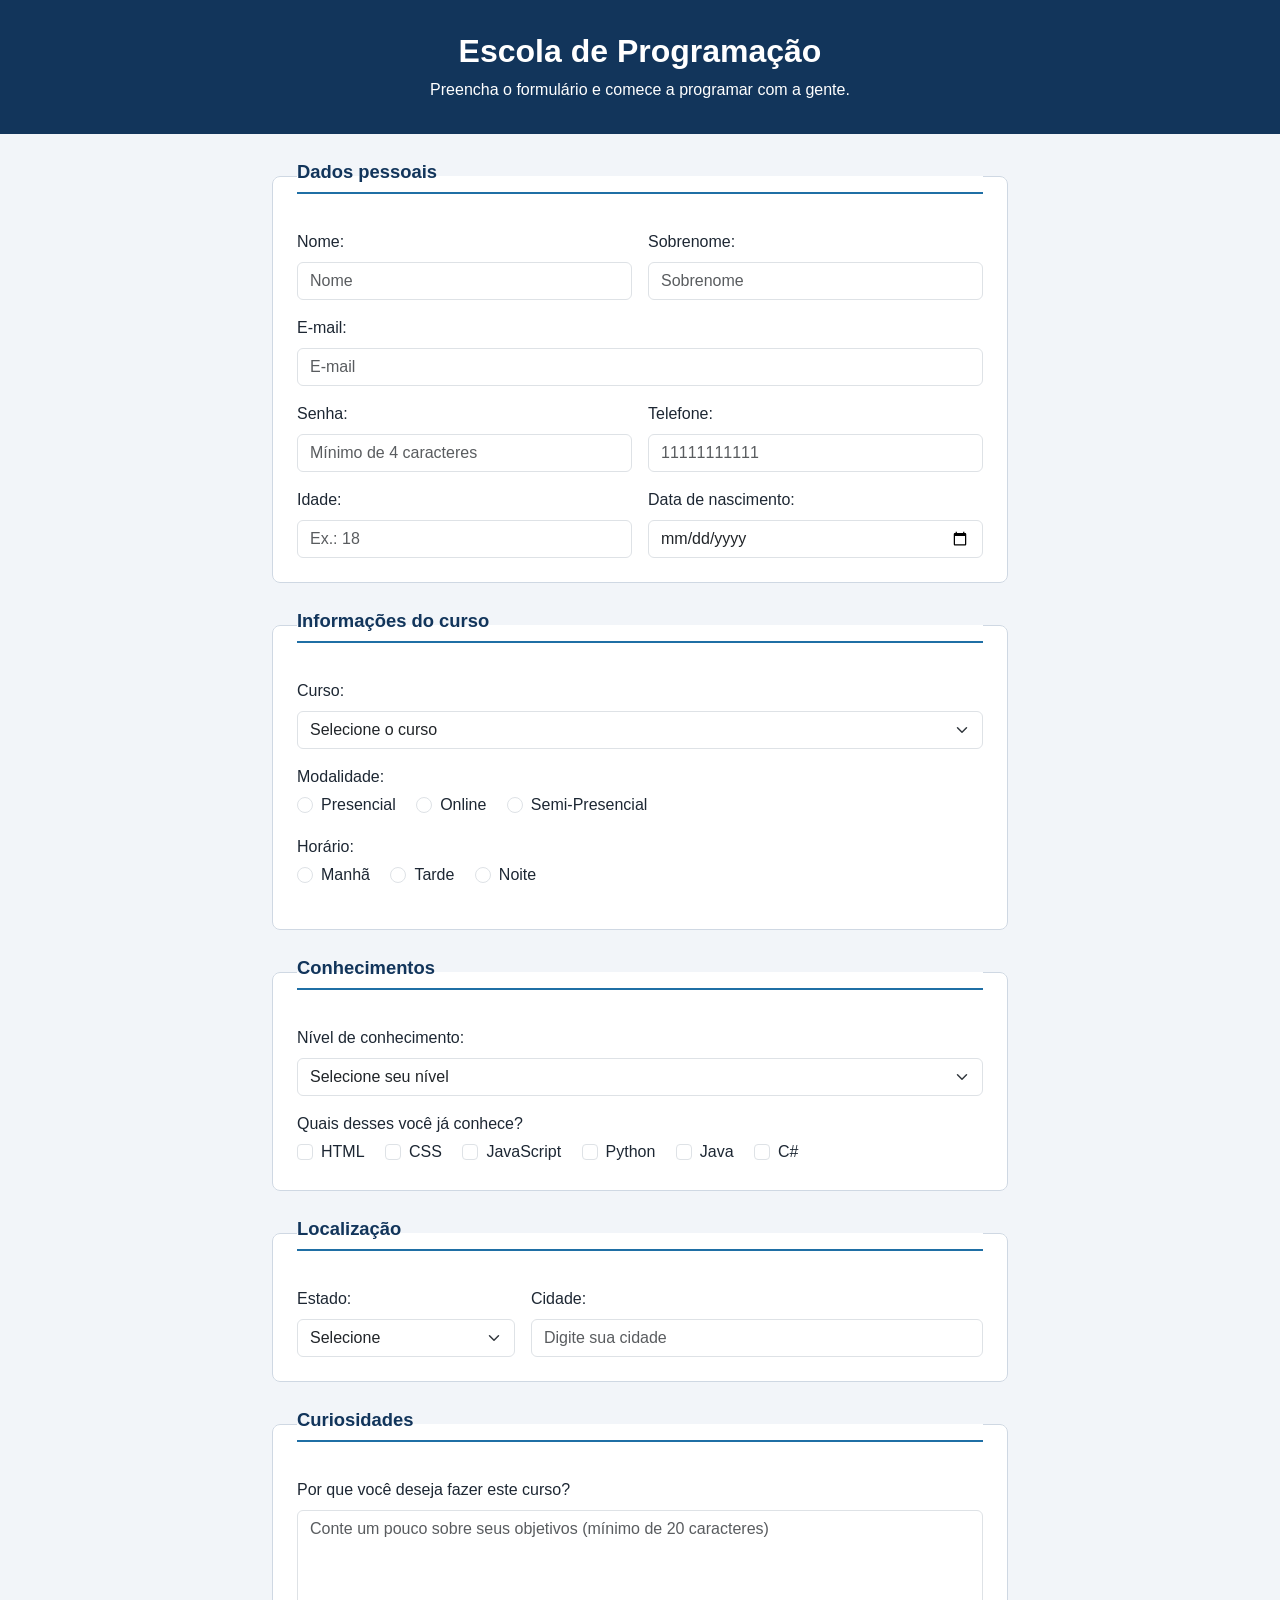
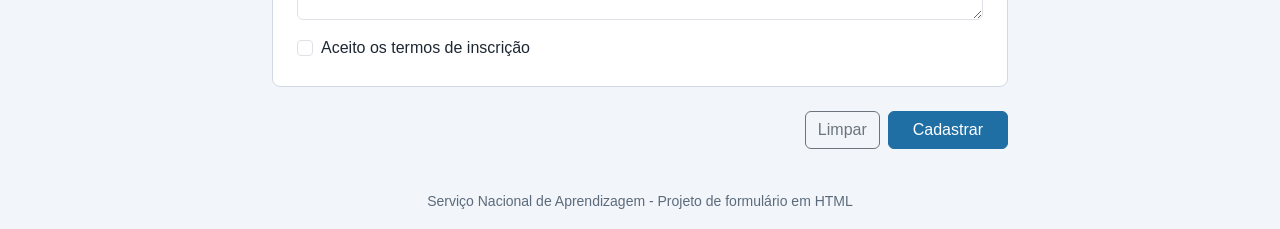
<file: index.html>
<!DOCTYPE html>
<html lang="pt-BR">
<head>
    <meta charset="UTF-8">
    <meta name="viewport" content="width=device-width, initial-scale=1.0">
    <title>Inscrição - Escola de Programação</title>

    <!-- Bootstrap 5 (CSS) pelo CDN -->
    <link
        href="https://cdn.jsdelivr.net/npm/bootstrap@5.3.3/dist/css/bootstrap.min.css"
        rel="stylesheet">

    <!-- Nosso CSS (vem depois do Bootstrap para poder sobrescrever) -->
    <link rel="stylesheet" href="style.css">
</head>
<body>

    <header class="topo text-center">
        <h1>Escola de Programação</h1>
        <p class="mb-0">Preencha o formulário e comece a programar com a gente.</p>
    </header>

    <main class="container my-4">
        <div class="row justify-content-center">
            <div class="col-12 col-lg-8">

                
                <form action="#" method="post">

                   
                    <fieldset class="grupo">
                        <legend>Dados pessoais</legend>

                        <div class="row g-3">
                            <div class="col-md-6">
                                <label for="nome" class="form-label">Nome:</label>
                                <input type="text" class="form-control" id="nome" name="nome"
                                    placeholder="Nome" maxlength="70" required>
                            </div>

                            <div class="col-md-6">
                                <label for="sobrenome" class="form-label">Sobrenome:</label>
                                <input type="text" class="form-control" id="sobrenome" name="sobrenome"
                                    placeholder="Sobrenome" maxlength="70" required>
                            </div>

                            <div class="col-12">
                                <label for="email" class="form-label">E-mail:</label>
                                <input type="email" class="form-control" id="email" name="email"
                                    placeholder="E-mail" required>
                            </div>

                            <div class="col-md-6">
                                <label for="senha" class="form-label">Senha:</label>
                                <input type="password" class="form-control" id="senha" name="senha"
                                    placeholder="Mínimo de 4 caracteres" minlength="4" required >
                            </div>

                            <div class="col-md-6">
                                <label for="telefone" class="form-label">Telefone:</label>
                                <input type="tel" class="form-control" id="telefone" name="telefone"
                                    placeholder="11111111111" pattern="[0-9]{10,11}"
                                    title="Digite apenas números, com DDD (10 ou 11 dígitos)" required>
                            </div>

                            <div class="col-md-6">
                                <label for="idade" class="form-label">Idade:</label>
                                <input type="number" class="form-control" id="idade" name="idade"
                                    placeholder="Ex.: 18" min="14" max="100" required>
                            </div>

                            <div class="col-md-6">
                                <label for="nascimento" class="form-label">Data de nascimento:</label>
                                <input type="date" class="form-control" id="nascimento" name="nascimento"
                                    max="2011-12-31" required>
                            </div>
                        </div>
                    </fieldset>

                    <fieldset class="grupo">
                        <legend>Informações do curso</legend>

                        <div class="mb-3">
                            <label for="curso" class="form-label">Curso:</label>
                           
                            <select class="form-select" id="curso" name="curso" required>
                                <option value="">Selecione o curso</option>
                                <option value="html-css">HTML e CSS</option>
                                <option value="javascript">JavaScript</option>
                                <option value="python">Python</option>
                                <option value="java">Java</option>
                                <option value="banco-de-dados">Banco de Dados</option>
                            </select>
                        </div>

                        <div class="mb-3">
                            <p class="form-label mb-1">Modalidade:</p>

                            <div class="form-check form-check-inline">
                                <input class="form-check-input" type="radio" id="presencial"
                                    name="modalidade" value="presencial" required>
                                <label class="form-check-label" for="presencial">Presencial</label>
                            </div>

                            <div class="form-check form-check-inline">
                                <input class="form-check-input" type="radio" id="online"
                                    name="modalidade" value="online" required>
                                <label class="form-check-label" for="online">Online</label>
                            </div>
                            <div class="form-check form-check-inline">
                                <input class="form-check-input" type="radio" id="semi-presencial"
                                    name="modalidade" value="semi-presencial" required>
                                <label class="form-check-label" for="semi-presencial">Semi-Presencial</label>
                            </div>
                        </div>

                        
                        <div class="mb-3">
                            <p class="form-label mb-1">Horário:</p>

                            <div class="form-check form-check-inline">
                                <input class="form-check-input" type="radio" id="manha"
                                    name="turno" value="manha" required>
                                <label class="form-check-label" for="manha">Manhã</label>
                            </div>

                            <div class="form-check form-check-inline">
                                <input class="form-check-input" type="radio" id="tarde"
                                    name="turno" value="tarde" required>
                                <label class="form-check-label" for="tarde">Tarde</label>
                            </div>

                            <div class="form-check form-check-inline">
                                <input class="form-check-input" type="radio" id="noite"
                                    name="turno" value="noite" required>
                                <label class="form-check-label" for="noite">Noite</label>
                            </div>
                        </div>
                    </fieldset>

                    <fieldset class="grupo">
                        <legend>Conhecimentos</legend>

                        <div class="mb-3">
                            <label for="nivel" class="form-label">Nível de conhecimento:</label>
                            <select class="form-select" id="nivel" name="nivel" required>
                                
                                <option value="">Selecione seu nível</option>
                                <option value="iniciante">Iniciante</option>
                                <option value="intermediario">Intermediário</option>
                                <option value="avancado">Avançado</option>
                            </select>
                        </div>

                    
                        <div>
                            <p class="form-label mb-1">Quais desses você já conhece?</p>

                            <div class="form-check form-check-inline">
                                <input class="form-check-input" type="checkbox" id="tec-html"
                                    name="tecnologias" value="html">
                                <label class="form-check-label" for="tec-html">HTML</label>
                            </div>

                            <div class="form-check form-check-inline">
                                <input class="form-check-input" type="checkbox" id="tec-css"
                                    name="tecnologias" value="css">
                                <label class="form-check-label" for="tec-css">CSS</label>
                            </div>

                            <div class="form-check form-check-inline">
                                <input class="form-check-input" type="checkbox" id="tec-js"
                                    name="tecnologias" value="javascript">
                                <label class="form-check-label" for="tec-js">JavaScript</label>
                            </div>

                            <div class="form-check form-check-inline">
                                <input class="form-check-input" type="checkbox" id="tec-python"
                                    name="tecnologias" value="python">
                                <label class="form-check-label" for="tec-python">Python</label>
                            </div>

                            <div class="form-check form-check-inline">
                                <input class="form-check-input" type="checkbox" id="tec-java"
                                    name="tecnologias" value="java">
                                <label class="form-check-label" for="tec-java">Java</label>
                            </div>

                            <div class="form-check form-check-inline">
                                <input class="form-check-input" type="checkbox" id="tec-csharp"
                                    name="tecnologias" value="csharp">
                                <label class="form-check-label" for="tec-csharp">C#</label>
                            </div>
                        </div>
                    </fieldset>

                    
                    <fieldset class="grupo">
                        <legend>Localização</legend>

                        <div class="row g-3">
                            <div class="col-md-4">
                                <label for="estado" class="form-label">Estado:</label>
                                <select class="form-select" id="estado" name="estado" required>
                                    <option value="">Selecione</option>
                                    <option value="SP">São Paulo</option>
                                    <option value="RJ">Rio de Janeiro</option>
                                    <option value="MG">Minas Gerais</option>
                                    <option value="PR">Paraná</option>
                                    <option value="RS">Rio Grande do Sul</option>
                                    <option value="BA">Bahia</option>
                                </select>
                            </div>

                            <div class="col-md-8">
                                <label for="cidade" class="form-label">Cidade:</label>
                                <input type="text" class="form-control" id="cidade" name="cidade"
                                    placeholder="Digite sua cidade" minlength="3" maxlength="60" required>
                            </div>
                        </div>
                    </fieldset>

                
                    <fieldset class="grupo">
                        <legend>Curiosidades </legend>

                        <div class="mb-3">
                            <label for="motivo" class="form-label">
                                Por que você deseja fazer este curso?
                            </label>
                            <textarea class="form-control" id="motivo" name="motivo" rows="4"
                                placeholder="Conte um pouco sobre seus objetivos (mínimo de 20 caracteres)"
                                minlength="20" maxlength="500" required></textarea>
                        </div>

                        <div class="form-check">
                            <input class="form-check-input" type="checkbox" id="termos"
                                name="termos" value="aceito" required>
                            <label class="form-check-label" for="termos">
                                Aceito os termos de inscrição
                            </label>
                        </div>
                    </fieldset>

                         <div class="d-flex gap-2 justify-content-end">
                            <button type="reset" class="btn btn-outline-secondary">Limpar</button>
                        <a href="sucesso.html" class="btn btn-escola">Cadastrar</a>
                    </div>  

                </form>
            </div>
        </div>
    </main>

    <footer class="text-center py-3 rodape">
        <small>Serviço Nacional de Aprendizagem - Projeto de formulário em HTML</small>
    </footer>

</body>
</html>
</file>
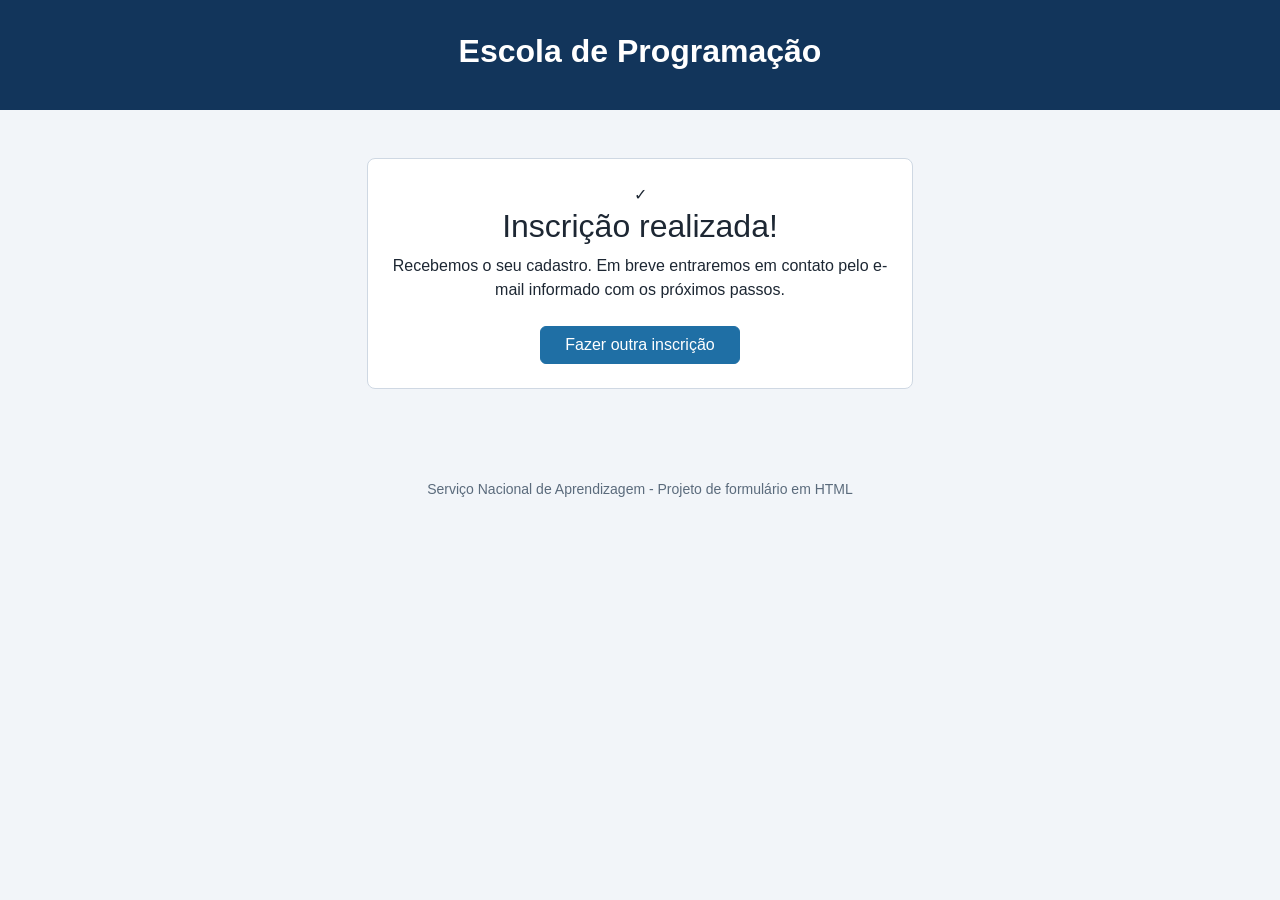
<file: sucesso.html>
<!DOCTYPE html>
<html lang="pt-BR">
<head>
    <meta charset="UTF-8">
    <meta name="viewport" content="width=device-width, initial-scale=1.0">
    <title>Inscrição realizada - Escola de Programação</title>

    <link
        href="https://cdn.jsdelivr.net/npm/bootstrap@5.3.3/dist/css/bootstrap.min.css"
        rel="stylesheet">
    <link rel="stylesheet" href="style.css">
</head>
<body>

    <header class="topo text-center">
        <h1>Escola de Programação</h1>
    </header>

    <main class="container my-5">
        <div class="row justify-content-center">
            <div class="col-12 col-md-8 col-lg-6">

                <section class="grupo text-center py-4">
                    <!-- Círculo com o símbolo de certo (estilo no style.css) -->
                    <div class="icone-sucesso" aria-hidden="true">&#10003;</div>

                    <h2 class="titulo-sucesso">Inscrição realizada!</h2>

                    <p class="mb-4">
                        Recebemos o seu cadastro. Em breve entraremos em contato
                        pelo e-mail informado com os próximos passos.
                    </p>

                    <a href="index.html" class="btn btn-escola">Fazer outra inscrição</a>
                </section>

            </div>
        </div>
    </main>

    <footer class="text-center py-3 rodape">
        <small>Serviço Nacional de Aprendizagem - Projeto de formulário em HTML</small>
    </footer>

</body>
</html>
</file>
<file: style.css>
/* ===== Variáveis de cor (fácil de trocar depois) ===== */
:root {
    --azul-escuro: #12355b;
    --azul-medio: #1f6fa5;
    --fundo: #f2f5f9;
    --borda: #cfd8e3;
}

body {
    background-color: var(--fundo);
    font-family: "Segoe UI", Arial, sans-serif;
    color: #1d2733;
}

/* ===== Cabeçalho ===== */
.topo {
    background-color: var(--azul-escuro);
    color: #ffffff;
    padding: 2rem 1rem;
}

.topo h1 {
    font-size: 2rem;
    font-weight: 700;
}

/* ===== Cada fieldset vira um "bloco" branco ===== */
.grupo {
    background-color: #ffffff;
    border: 1px solid var(--borda);
    border-radius: 8px;
    padding: 1.25rem 1.5rem 1.5rem;
    margin-bottom: 1.5rem;
}

/* O Bootstrap deixa a legend com largura total; aqui deixamos
   ela como um título com uma linha embaixo */
.grupo legend {
    float: none;
    width: 100%;
    font-size: 1.15rem;
    font-weight: 600;
    color: var(--azul-escuro);
    border-bottom: 2px solid var(--azul-medio);
    padding-bottom: 0.4rem;
    margin-bottom: 1rem;
}

/* ===== Botão principal ===== */
.btn-escola {
    background-color: var(--azul-medio);
    border-color: var(--azul-medio);
    color: #ffffff;
    padding-left: 1.5rem;
    padding-right: 1.5rem;
}

.btn-escola:hover {
    background-color: var(--azul-escuro);
    border-color: var(--azul-escuro);
    color: #ffffff;
}

/* ===== Rodapé ===== */
.rodape {
    color: #5b6b7c;
}

/* ===== Celular: menos espaço nas laterais ===== */
@media (max-width: 576px) {
    .grupo {
        padding: 1rem;
    }
}
</file>
